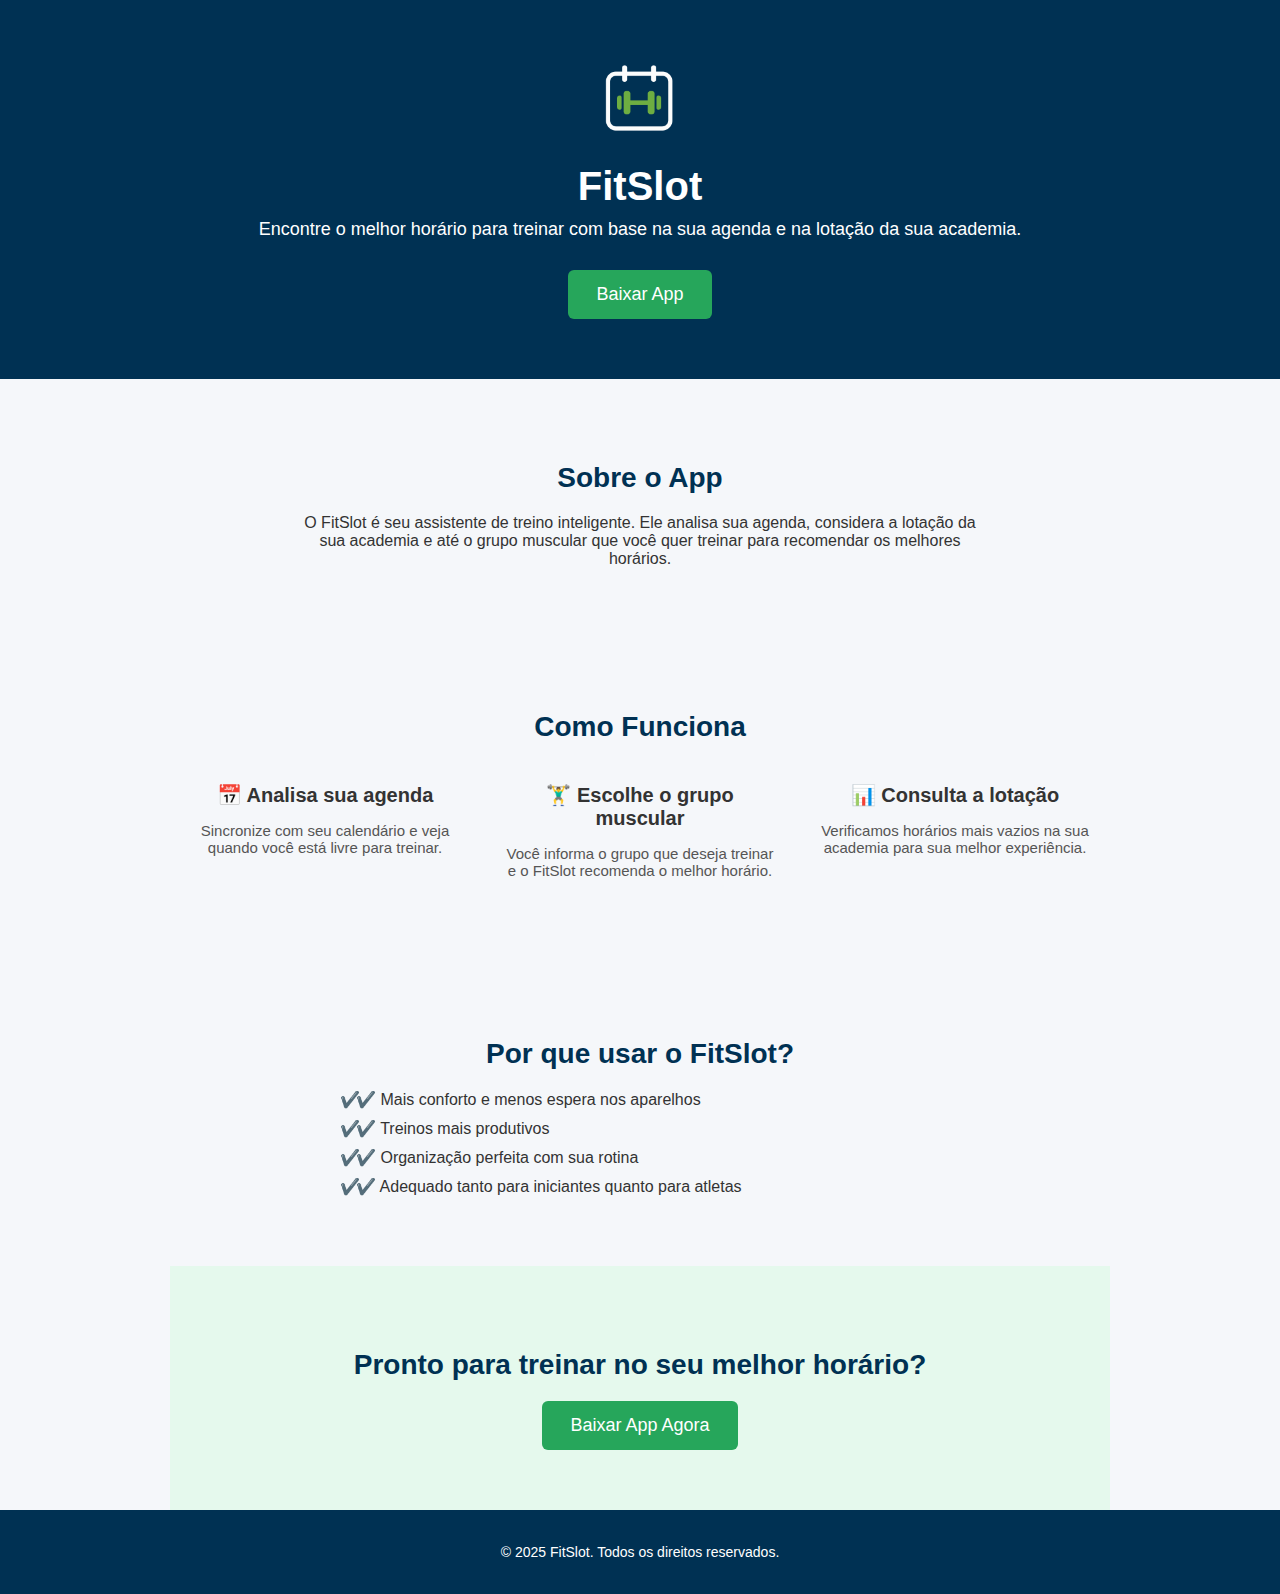
<file: index.html>
<!DOCTYPE html>
<html lang="pt-br">
<head>
  <meta charset="UTF-8" />
  <meta name="viewport" content="width=device-width, initial-scale=1.0"/>
  <title>FitSlot - Seu horário ideal para treinar</title>
  <link rel="stylesheet" href="style.css" />

  <!-- Google tag (gtag.js) -->
  <script async src="https://www.googletagmanager.com/gtag/js?id=G-XXXXXXXXXX"></script>
  <script>
    window.dataLayer = window.dataLayer || [];
    function gtag(){ dataLayer.push(arguments); }
    gtag('js', new Date());
    gtag('config', 'G-LP1DP2TS5C');
  </script>
</head>
<body>
  <header class="hero">
    <img src="logo2.png" alt="Logo FitSlot" class="logo" />
    <h1>FitSlot</h1>
    <p>Encontre o melhor horário para treinar com base na sua agenda e na lotação da sua academia.</p>
    <button id="download-btn">Baixar App</button>
  </header>

  <section class="sobre">
    <h2>Sobre o App</h2>
    <p>O FitSlot é seu assistente de treino inteligente. Ele analisa sua agenda, considera a lotação da sua academia e até o grupo muscular que você quer treinar para recomendar os melhores horários.</p>
  </section>

  <section class="como-funciona">
    <h2>Como Funciona</h2>
    <div class="passos">
      <div class="passo">
        <h3>📅 Analisa sua agenda</h3>
        <p>Sincronize com seu calendário e veja quando você está livre para treinar.</p>
      </div>
      <div class="passo">
        <h3>🏋️‍♂️ Escolhe o grupo muscular</h3>
        <p>Você informa o grupo que deseja treinar e o FitSlot recomenda o melhor horário.</p>
      </div>
      <div class="passo">
        <h3>📊 Consulta a lotação</h3>
        <p>Verificamos horários mais vazios na sua academia para sua melhor experiência.</p>
      </div>
    </div>
  </section>

  <section class="beneficios">
    <h2>Por que usar o FitSlot?</h2>
    <ul>
      <li>✔️ Mais conforto e menos espera nos aparelhos</li>
      <li>✔️ Treinos mais produtivos</li>
      <li>✔️ Organização perfeita com sua rotina</li>
      <li>✔️ Adequado tanto para iniciantes quanto para atletas</li>
    </ul>
  </section>

  <section class="cta-final">
    <h2>Pronto para treinar no seu melhor horário?</h2>
    <button id="download-btn-bottom">Baixar App Agora</button>
  </section>

  <footer>
    <p>&copy; 2025 FitSlot. Todos os direitos reservados.</p>
  </footer>

  <script src="script.js"></script>
</body>
</html>
</file>
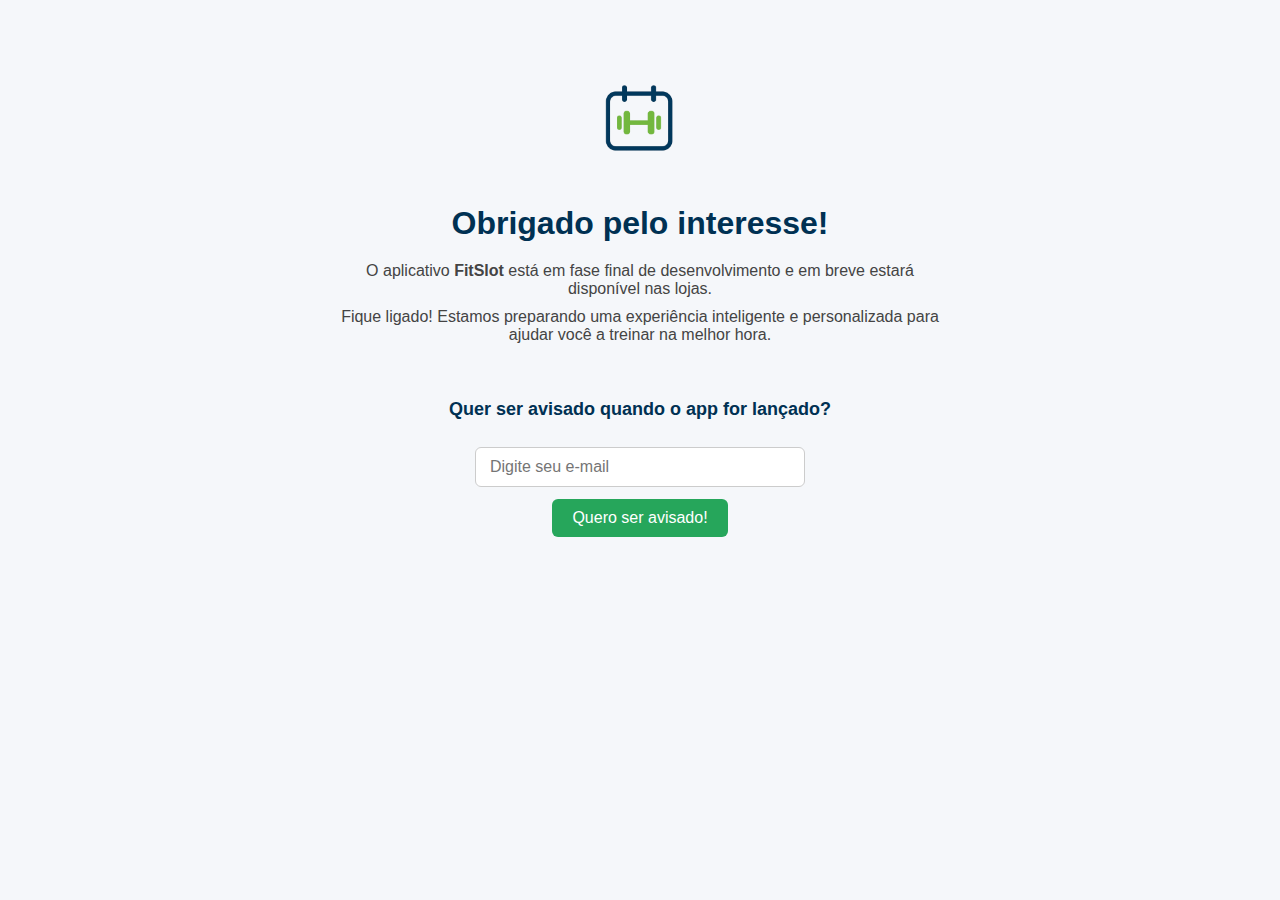
<file: obrigado.html>
<!DOCTYPE html>
<html lang="pt-br">
<head>
  <meta charset="UTF-8" />
  <meta name="viewport" content="width=device-width, initial-scale=1.0"/>
  <title>FitSlot - Agradecemos seu interesse</title>
  <link rel="stylesheet" href="style.css" />
</head>
<body>
  <div class="container obrigado">
    <img src="logo.png" alt="Logo FitSlot" class="logo" />
    <h1>Obrigado pelo interesse!</h1>
    <p>O aplicativo <strong>FitSlot</strong> está em fase final de desenvolvimento e em breve estará disponível nas lojas.</p>
    <p>Fique ligado! Estamos preparando uma experiência inteligente e personalizada para ajudar você a treinar na melhor hora.</p>
    <form action="https://formsubmit.co/e0ee228cb8ea8c5f985f7515eec9124f" method="POST" class="email-form">
        <h2>Quer ser avisado quando o app for lançado?</h2>
        <input type="email" name="email" placeholder="Digite seu e-mail" required />
        <button type="submit">Quero ser avisado!</button>
      </form>
  </div>
</body>
</html>
</file>
<file: style.css>
body {
    font-family: "Segoe UI", sans-serif;
    margin: 0;
    padding: 0;
    background-color: #f5f7fa;
    color: #333;
  }
  
  .hero {
    background-color: #003153;
    color: white;
    text-align: center;
    padding: 60px 20px;
  }
  
  .hero .logo {
    width: 80px;
    margin-bottom: 20px;
  }
  
  .hero h1 {
    font-size: 40px;
    margin: 0;
  }
  
  .hero p {
    font-size: 18px;
    margin: 10px 0 30px;
  }
  
  button {
    background-color: #26a65b;
    color: white;
    border: none;
    padding: 14px 28px;
    font-size: 18px;
    border-radius: 6px;
    cursor: pointer;
    transition: background-color 0.3s ease;
  }
  
  button:hover {
    background-color: #1e8647;
  }
  
  section {
    padding: 60px 20px;
    max-width: 900px;
    margin: auto;
    text-align: center;
  }
  
  section h2 {
    font-size: 28px;
    margin-bottom: 20px;
    color: #003153;
  }
  
  .sobre p {
    font-size: 16px;
    max-width: 700px;
    margin: auto;
  }
  
  .passos {
    display: flex;
    flex-direction: column;
    gap: 30px;
  }
  
  .passo h3 {
    margin-bottom: 10px;
    font-size: 20px;
  }
  
  .passo p {
    font-size: 15px;
    color: #555;
  }
  
  @media (min-width: 768px) {
    .passos {
      flex-direction: row;
      justify-content: space-between;
    }
  
    .passo {
      width: 30%;
    }
  }
  
  .beneficios ul {
    list-style: none;
    padding: 0;
    font-size: 16px;
    max-width: 600px;
    margin: auto;
    text-align: left;
  }
  
  .beneficios li {
    margin-bottom: 10px;
    padding-left: 1em;
    position: relative;
  }
  
  .beneficios li::before {
    content: "✔️";
    position: absolute;
    left: 0;
  }
  
  .cta-final {
    background-color: #e5f9ed;
  }
  
  footer {
    text-align: center;
    padding: 20px;
    background-color: #003153;
    color: white;
    font-size: 14px;
  }

  .obrigado {
    text-align: center;
    padding: 80px 20px;
  }
  
  .obrigado h1 {
    font-size: 32px;
    color: #003153;
    margin-bottom: 20px;
  }
  
  .obrigado p {
    font-size: 16px;
    color: #444;
    max-width: 600px;
    margin: 10px auto;
  }

  .obrigado .logo {
    width: 80px;
    margin-bottom: 20px;
  }

  .email-form {
    margin-top: 40px;
    display: flex;
    flex-direction: column;
    align-items: center;
    gap: 12px;
  }
  
  .email-form h2 {
    font-size: 18px;
    color: #003153;
  }
  
  .email-form input {
    padding: 10px 14px;
    font-size: 16px;
    border: 1px solid #ccc;
    border-radius: 6px;
    width: 100%;
    max-width: 300px;
  }
  
  .email-form button {
    background-color: #26a65b;
    color: white;
    padding: 10px 20px;
    font-size: 16px;
    border: none;
    border-radius: 6px;
    cursor: pointer;
    transition: background-color 0.3s ease;
  }
  
  .email-form button:hover {
    background-color: #1e8647;
  }
</file>
